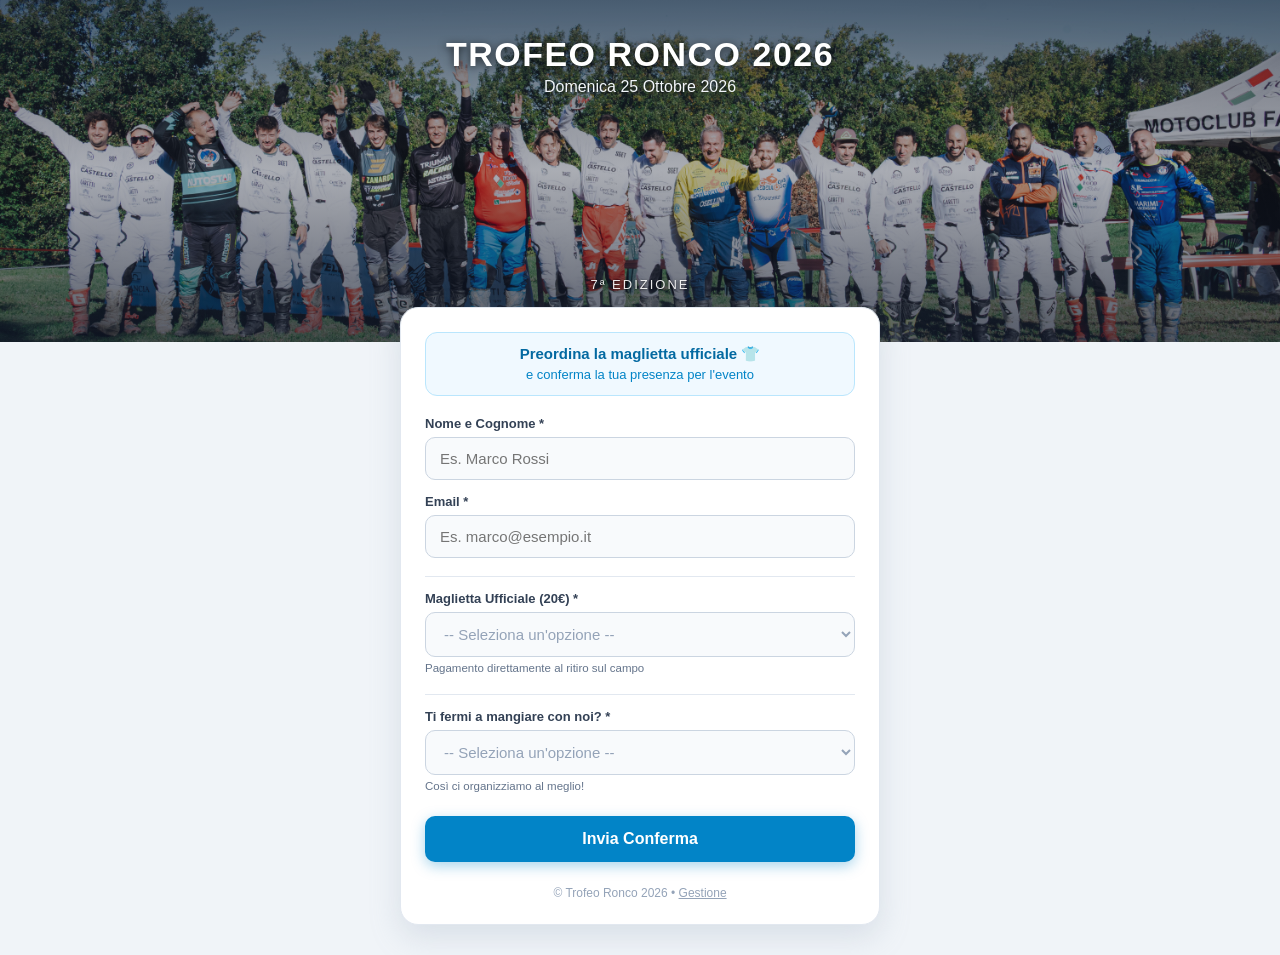
<file: index.html>
<!DOCTYPE html>
<html lang="it">
<head>
  <meta charset="UTF-8">
  <meta name="viewport" content="width=device-width, initial-scale=1.0">
  <title>Trofeo Ronco 2026 - Preordine & Presenze</title>
  <style>
    * { box-sizing: border-box; font-family: -apple-system, BlinkMacSystemFont, "Segoe UI", Roboto, Helvetica, Arial, sans-serif; }
    body { margin: 0; padding: 0; background-color: #f0f4f8; color: #2d3748; }
    
    /* Banner Slideshow Minimal */
    .header-banner {
      position: relative;
      width: 100%;
      height: 300px;
      min-height: 280px;
      overflow: hidden;
      display: flex;
      flex-direction: column;
      justify-content: space-between;
      align-items: center;
      color: #ffffff;
      text-align: center;
      padding: 24px 15px 35px;
    }

    .header-banner::before {
      content: "";
      position: absolute;
      top: 0; left: 0; right: 0; bottom: 0;
      background: linear-gradient(180deg, rgba(15, 23, 42, 0.65) 0%, rgba(15, 23, 42, 0.35) 50%, rgba(15, 23, 42, 0.7) 100%);
      z-index: 2;
      pointer-events: none;
    }

    .slides-container {
      position: absolute;
      top: 0; left: 0; width: 100%; height: 100%;
      z-index: 1;
    }
    .slide {
      position: absolute;
      top: 0; left: 0; width: 100%; height: 100%;
      background-size: cover;
      background-position: center center;
      background-repeat: no-repeat;
      opacity: 0;
      transition: opacity 1.5s ease-in-out;
    }
    .slide.active { opacity: 1; }

    /* Altezze personalizzate foto */
    .slide.foto2 { background-position: center 65%; }
    .slide.foto4 { background-position: center 70%; }
    .slide.foto5 { background-position: center 25%; }
    .slide.foto6 { background-position: center 65%; }

    .header-content {
      position: relative;
      z-index: 3;
      width: 100%;
      height: 100%;
      display: flex;
      flex-direction: column;
      justify-content: space-between;
      align-items: center;
    }

    .header-top { margin-top: 5px; }
    .header-banner h1 { 
      margin: 0; 
      font-size: 26px; 
      text-transform: uppercase; 
      letter-spacing: 1.5px; 
      color: #ffffff;
      text-shadow: 0 2px 8px rgba(0,0,0,0.7);
      font-weight: 800;
    }
    .header-banner p.date { 
      margin: 4px 0 0; 
      font-size: 14px; 
      color: #f1f5f9;
      text-shadow: 0 1px 4px rgba(0,0,0,0.7);
      font-weight: 400;
    }
    .header-subtitle { 
      font-size: 13px; 
      font-weight: 300; 
      color: rgba(255, 255, 255, 0.9);
      text-transform: uppercase;
      letter-spacing: 2px;
      text-shadow: 0 1px 3px rgba(0,0,0,0.8);
      margin-bottom: 5px;
    }

    /* Main Card */
    .main-card {
      max-width: 480px;
      margin: -25px auto 30px;
      background-color: #ffffff;
      border-radius: 18px;
      padding: 24px;
      box-shadow: 0 12px 30px rgba(148, 163, 184, 0.25);
      position: relative;
      z-index: 10;
      border: 1px solid #e2e8f0;
    }


    @media (min-width: 768px) {
      .header-banner { height: 38vh; max-height: 420px; padding: 30px 15px 45px; }
      .header-banner h1 { font-size: 34px; }
      .header-banner p.date { font-size: 16px; }
      .main-card { margin-top: -35px; }
    }

    /* Bannerino Intro Azzurro */
    .intro-banner {
      background: #f0f9ff;
      border: 1px solid #bae6fd;
      border-radius: 12px;
      padding: 12px 16px;
      margin-bottom: 20px;
      text-align: center;
    }

    label { display: block; font-size: 13px; font-weight: 600; color: #334155; margin-top: 14px; margin-bottom: 6px; }
    input, select {
      width: 100%;
      padding: 12px 14px;
      border-radius: 10px;
      border: 1.5px solid #cbd5e1;
      font-size: 15px;
      background: #f8fafc;
      color: #0f172a;
      transition: all 0.2s ease;
    }
    input:focus, select:focus { outline: none; border-color: #38bdf8; background: #ffffff; box-shadow: 0 0 0 3px rgba(56, 189, 248, 0.2); }

    /* Stile Placeholder Grigio Leggero per Select non ancora selezionate */
    select.placeholder-active {
      color: #94a3b8;
    }
    select option {
      color: #0f172a;
    }
    select option[disabled] {
      color: #94a3b8;
    }

    .field-hint {
      font-size: 11.5px;
      color: #64748b;
      margin-top: 4px;
      line-height: 1.3;
    }

    .section-divider {
      border: 0;
      height: 1px;
      background: #e2e8f0;
      margin: 18px 0 8px 0;
    }

    .btn-submit {
      width: 100%;
      background: #0284c7;
      color: #ffffff;
      border: none;
      padding: 14px;
      border-radius: 10px;
      font-size: 16px;
      font-weight: 700;
      margin-top: 22px;
      cursor: pointer;
      box-shadow: 0 4px 14px rgba(2, 132, 199, 0.35);
      transition: background 0.2s ease;
    }
    .btn-submit:hover { background: #0369a1; }
    .btn-submit:disabled { background: #cbd5e1; box-shadow: none; cursor: not-allowed; }

    .success-box {
      display: none;
      background: #ecfdf5;
      border: 1.5px solid #a7f3d0;
      border-radius: 14px;
      padding: 24px 18px;
      text-align: center;
      margin-bottom: 10px;
      animation: popIn 0.35s cubic-bezier(0.175, 0.885, 0.32, 1.275);
    }
    .success-box .icon { font-size: 42px; margin-bottom: 8px; }
    .success-box h3 { margin: 0 0 6px; color: #065f46; font-size: 18px; font-weight: 700; }
    .success-box p { margin: 0 0 16px; color: #047857; font-size: 14px; }
    
    .summary-card {
      background: #ffffff;
      border: 1px dashed #a7f3d0;
      border-radius: 10px;
      padding: 14px;
      text-align: left;
      margin-bottom: 16px;
    }
    .summary-card p { margin: 4px 0; font-size: 14px; color: #1e293b; }
    .summary-card strong { color: #047857; }

    .info-list {
      text-align: left;
      font-size: 13px;
      color: #047857;
      margin: 16px 0;
      padding-left: 18px;
      line-height: 1.5;
    }
    .info-list li { margin-bottom: 8px; }

    .btn-reset {
      background: transparent;
      color: #047857;
      border: 1px solid #a7f3d0;
      padding: 9px 18px;
      border-radius: 8px;
      font-size: 13px;
      font-weight: 600;
      cursor: pointer;
    }

    .error-box {
      display: none;
      background: #fee2e2;
      color: #991b1b;
      border: 1px solid #fecaca;
      padding: 12px;
      border-radius: 10px;
      font-size: 14px;
      text-align: center;
      margin-top: 16px;
    }

    .footer-access { margin-top: 24px; text-align: center; font-size: 12px; color: #94a3b8; }
    .footer-access span { cursor: pointer; text-decoration: underline; }

    .table-container {
      display: none;
      margin-top: 16px;
      border-radius: 10px;
      overflow: hidden;
      border: 1px solid #bae6fd;
    }
    iframe { width: 100%; height: 280px; border: none; }

    @keyframes popIn {
      from { opacity: 0; transform: scale(0.92); }
      to { opacity: 1; transform: scale(1); }
    }
  </style>
</head>
<body>

  <div class="header-banner">
    <div class="slides-container">
      <div class="slide foto1 active" style="background-image: url('Foto1.JPG');"></div>
      <div class="slide foto2" style="background-image: url('Foto2.JPG');"></div>
      <div class="slide foto3" style="background-image: url('Foto3.JPG');"></div>
      <div class="slide foto4" style="background-image: url('Foto4.JPG');"></div>
      <div class="slide foto5" style="background-image: url('Foto5.JPG');"></div>
      <div class="slide foto6" style="background-image: url('Foto6.JPG');"></div>
      <div class="slide foto7" style="background-image: url('Foto7.JPG');"></div>
      <div class="slide foto8" style="background-image: url('Foto8.JPEG');"></div>
      <div class="slide foto9" style="background-image: url('Foto9.JPG');"></div>
    </div>

    <div class="header-content">
      <div class="header-top">
        <h1>Trofeo Ronco 2026</h1>
        <p class="date">Domenica 25 Ottobre 2026</p>
      </div>
      <div class="header-subtitle">7ª Edizione</div>
    </div>
  </div>

  <div class="main-card">
    
    <div class="intro-banner" id="introText">
      <span style="color: #0369a1; font-weight: 700; font-size: 15px; display: block; margin-bottom: 2px;">
        Preordina la maglietta ufficiale 👕
      </span>
      <span style="color: #0284c7; font-size: 13px; font-weight: 500;">
        e conferma la tua presenza per l'evento
      </span>
    </div>

    <!-- Box Esito -->
    <div id="successBox" class="success-box">
      <div class="icon">🎉</div>
      <h3>Conferma registrata!</h3>
      <p>Ti abbiamo inviato un'email di riepilogo.</p>
      
      <div class="summary-card">
        <p><strong>Riepilogo:</strong></p>
        <p>• Nome: <span id="resNome"></span></p>
        <p>• Maglietta: <span id="resMaglia"></span></p>
        <p>• Pranzo: <span id="resPranzo"></span></p>
      </div>

      <ul class="info-list">
        <li id="infoRitiro"><strong>Ritiro e Pagamento:</strong> La maglietta viene realizzata su misura in base alla prenotazione. Il ritiro e il versamento della quota (20€ a maglietta) avverranno direttamente al banco dell'evento.</li>
        <li><strong>Beneficenza:</strong> Troverai anche il banco dedicato a chi desidera sostenere le nostre iniziative di solidarietà con un'offerta libera.</li>
        <li><strong>Comunicazioni:</strong> Utilizzeremo la tua email per aggiornarti tempestivamente su orari e indicazioni meteo.</li>
      </ul>

      <p style="font-weight: bold; color: #065f46; margin: 12px 0 16px;">Ci vediamo sul campo! 👕🍖</p>

      <button type="button" class="btn-reset" onclick="resetForm()">Invia un'altra registrazione</button>
    </div>

    <form id="orderForm" onsubmit="submitOrder(event)">
      <label for="nome">Nome e Cognome *</label>
      <input type="text" id="nome" required placeholder="Es. Marco Rossi">

      <label for="email">Email *</label>
      <input type="email" id="email" required placeholder="Es. marco@esempio.it">

      <hr class="section-divider">

      <!-- Sezione Maglietta -->
      <label for="taglia">Maglietta Ufficiale (20€) *</label>
      <select id="taglia" required class="placeholder-active" onchange="updateSelectStyle(this); toggleQuantita();">
        <option value="" disabled selected>-- Seleziona un'opzione --</option>
        <option value="Nessuna">No, nessuna maglietta (Solo presenza / Pranzo)</option>
        <option value="S">Sì - Taglia S</option>
        <option value="M">Sì - Taglia M</option>
        <option value="L">Sì - Taglia L</option>
        <option value="XL">Sì - Taglia XL</option>
        <option value="XXL">Sì - Taglia XXL</option>
      </select>
      <div class="field-hint">Pagamento direttamente al ritiro sul campo</div>

      <div id="quantitaContainer" style="display: none;">
        <label for="quantita">Quantità Magliette</label>
        <input type="number" id="quantita" min="1" value="1">
      </div>

      <hr class="section-divider">

      <!-- Domanda Pranzo -->
      <label for="pranzo">Ti fermi a mangiare con noi? *</label>
      <select id="pranzo" required class="placeholder-active" onchange="updateSelectStyle(this);">
        <option value="" disabled selected>-- Seleziona un'opzione --</option>
        <option value="No">No, sarò solo sul campo / spettatore</option>
        <option value="Sì (Solo io)">Sì (Solo io)</option>
        <option value="Sì (Io + 1 accompagnatore)">Sì (Io + 1 accompagnatore)</option>
      </select>
      <div class="field-hint">Così ci organizziamo al meglio!</div>

      <button type="submit" id="submitBtn" class="btn-submit">
        Invia Conferma
      </button>

      <div id="errorBox" class="error-box">Si è verificato un errore. Riprova più tardi.</div>
    </form>

    <div class="footer-access">
      © Trofeo Ronco 2026 • <span onclick="toggleTable()">Gestione</span>
    </div>

    <div class="table-container" id="tableContainer">
      <iframe src="https://docs.google.com/spreadsheets/d/e/2PACX-1vTnq96KHHaVK0QfYrUFwBatb_IEJotF1GtRq0Ff7z6AFiU5wHpTEurmrnlGednbr66fHUXmh2ueELJw/pubhtml?gid=1109538376&amp;single=true"></iframe>
    </div>
  </div>

  <script>
    // Rotazione foto
    const slides = document.querySelectorAll('.slide');
    let currentSlide = 0;
    if (slides.length > 1) {
      setInterval(() => {
        slides[currentSlide].classList.remove('active');
        currentSlide = (currentSlide + 1) % slides.length;
        slides[currentSlide].classList.add('active');
      }, 6000);
    }

    // Cambia il colore del testo della select da grigio leggero a scuro quando viene fatta una scelta
    function updateSelectStyle(el) {
      if (el.value === "") {
        el.classList.add('placeholder-active');
      } else {
        el.classList.remove('placeholder-active');
      }
    }

    function toggleQuantita() {
      const taglia = document.getElementById('taglia').value;
      const qContainer = document.getElementById('quantitaContainer');
      qContainer.style.display = (taglia === '' || taglia === 'Nessuna') ? 'none' : 'block';
    }

    const scriptURL = 'https://script.google.com/macros/s/AKfycby2hyW6nqdssrr3LibPG2J8f5c34G_66fQrBGzK6W2bnF0FUndPmv9IpoblB17Mh4L5sw/exec';
    let isAuthenticated = false;

    function submitOrder(e) {
      e.preventDefault();

      const btn = document.getElementById('submitBtn');
      const errorBox = document.getElementById('errorBox');

      const nomeVal = document.getElementById('nome').value;
      const emailVal = document.getElementById('email').value;
      const tagliaVal = document.getElementById('taglia').value;
      const quantitaVal = (tagliaVal === 'Nessuna' || tagliaVal === '') ? 0 : document.getElementById('quantita').value;
      const pranzoVal = document.getElementById('pranzo').value;

      btn.disabled = true;
      btn.innerText = "Invio in corso...";
      errorBox.style.display = "none";

      const formData = new URLSearchParams();
      formData.append('nome', nomeVal);
      formData.append('email', emailVal);
      formData.append('taglia', tagliaVal);
      formData.append('quantita', quantitaVal);
      formData.append('pranzo', pranzoVal);

      fetch(scriptURL, {
        method: 'POST',
        mode: 'no-cors',
        headers: { 'Content-Type': 'application/x-www-form-urlencoded' },
        body: formData.toString()
      })
      .then(() => {
        document.getElementById('resNome').innerText = nomeVal;
        document.getElementById('resMaglia').innerText = (tagliaVal === 'Nessuna') ? 'No' : `${tagliaVal} (x${quantitaVal})`;
        document.getElementById('resPranzo').innerText = pranzoVal;

        // Gestione dinamica della riga Ritiro e Pagamento
        const infoRitiro = document.getElementById('infoRitiro');
        if (tagliaVal === 'Nessuna') {
          infoRitiro.style.display = 'none';
        } else {
          infoRitiro.style.display = 'list-item';
        }

        document.getElementById('orderForm').style.display = 'none';
        document.getElementById('introText').style.display = 'none';
        document.getElementById('successBox').style.display = 'block';
      })
      .catch(() => {
        errorBox.style.display = "block";
      })
      .finally(() => {
        btn.disabled = false;
        btn.innerText = "Invia Conferma";
      });
    }

    function resetForm() {
      document.getElementById('orderForm').reset();
      
      // Ripristina lo stile del placeholder grigio per i select
      const selectTaglia = document.getElementById('taglia');
      const selectPranzo = document.getElementById('pranzo');
      updateSelectStyle(selectTaglia);
      updateSelectStyle(selectPranzo);
      
      toggleQuantita();
      document.getElementById('orderForm').style.display = 'block';
      document.getElementById('introText').style.display = 'block';
      document.getElementById('successBox').style.display = 'none';
    }

    function toggleTable() {
      const container = document.getElementById('tableContainer');
      if (container.style.display === 'block') {
        container.style.display = 'none';
        return;
      }
      if (!isAuthenticated) {
        const password = prompt("Inserisci la password dell'organizzazione:");
        if (password === 'ronco') {
          isAuthenticated = true;
          container.style.display = 'block';
        } else if (password !== null) {
          alert("Password errata!");
        }
      } else {
        container.style.display = 'block';
      }
    }
  </script>

</body>
</html>
</file>
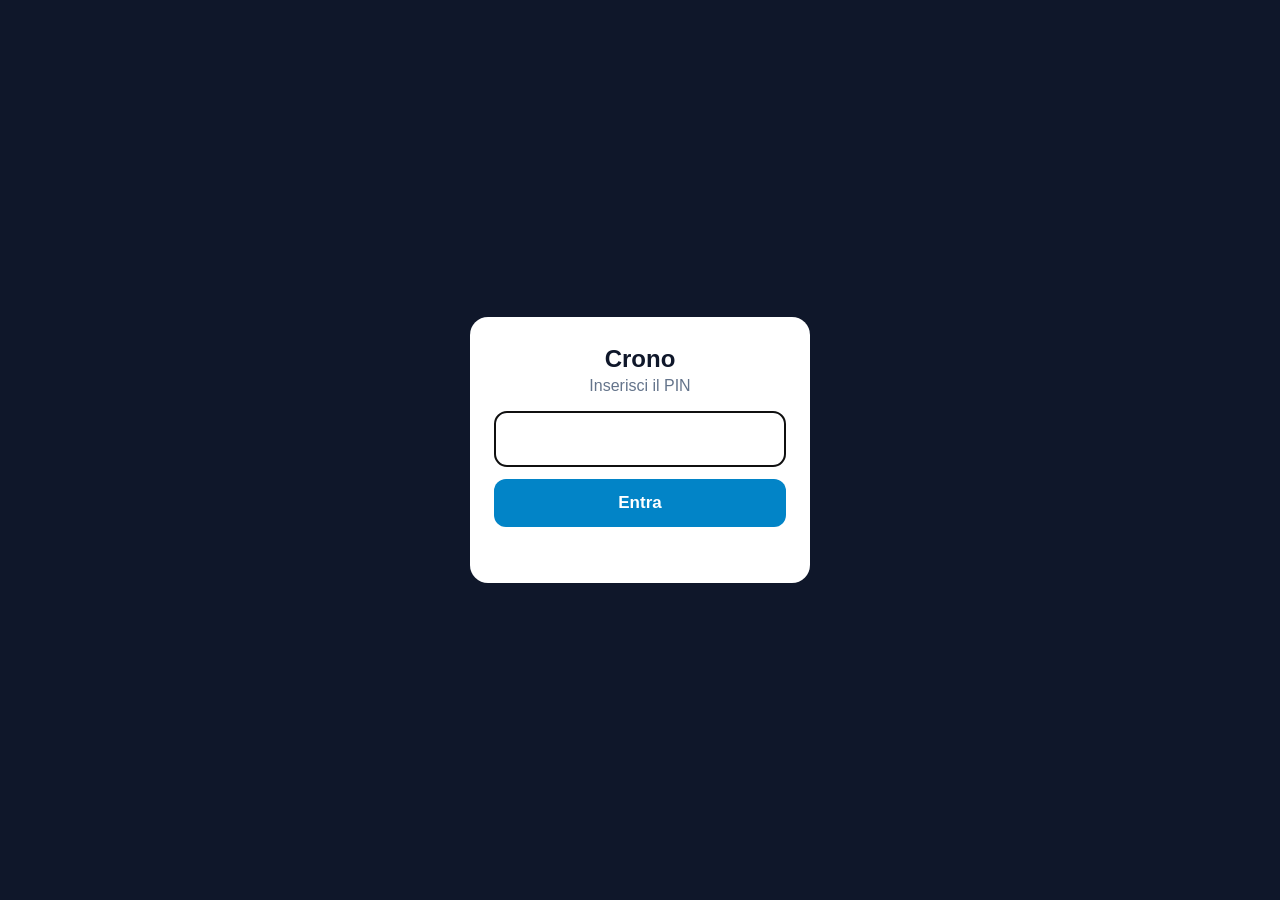
<file: crono.html>
<!DOCTYPE html>
<html lang="it">
<head>
<meta charset="UTF-8">
<meta name="viewport" content="width=device-width, initial-scale=1.0, maximum-scale=1.0, user-scalable=no">
<meta name="robots" content="noindex, nofollow">
<title>Ronco 2026 · Crono</title>
<link rel="stylesheet" href="ronco.css?v=10">
<style>
  .tabs { display: grid; grid-template-columns: repeat(3, 1fr); gap: 6px; margin-bottom: 12px; }
  .tabs button { padding: 10px 0; border-radius: 10px; border: 1.5px solid #cbd5e1; background: #fff; font-size: 15px; font-weight: 700; color: #334155; }
  .tabs button.on { background: #0284c7; border-color: #0284c7; color: #fff; }
  .tabs small { display: block; font-weight: 500; font-size: 11px; opacity: .8; }
  .pilot { text-align: center; }
  .pilot .num { font-size: 46px; font-weight: 800; color: #0284c7; line-height: 1; }
  .pilot .name { font-size: 21px; font-weight: 700; margin-top: 4px; }
  .pilot .meta { font-size: 12px; color: #64748b; margin-top: 4px; min-height: 15px; }
  .pilot .meta b { color: #b45309; }
  .nav { display: grid; grid-template-columns: 1fr 1.3fr 1fr; gap: 6px; margin: 12px 0 4px; }
  .nav button { background: #fff; border: 1px solid #cbd5e1; border-radius: 8px; padding: 9px 4px; font-size: 13px; color: #334155; }
  .display { margin: 10px 0 4px; text-align: center; font-variant-numeric: tabular-nums; font-size: 56px; font-weight: 800; color: #0f172a; background: #f8fafc; border: 2px solid #e2e8f0; border-radius: 14px; padding: 8px 0; }
  .display.empty { color: #cbd5e1; }
  .display.bad { border-color: #ef4444; color: #ef4444; }
  .hint { text-align: center; font-size: 12px; color: #64748b; margin-bottom: 8px; min-height: 16px; }
  .hint.warn { color: #b45309; font-weight: 600; }
  .pad { display: grid; grid-template-columns: repeat(3, 1fr); gap: 8px; }
  .pad button { padding: 15px 0; font-size: 26px; font-weight: 700; border-radius: 12px; border: 1px solid #e2e8f0; background: #fff; color: #0f172a; box-shadow: 0 2px 0 #e2e8f0; }
  .pad button:active { background: #e0f2fe; }
  .pad .del { font-size: 20px; color: #b91c1c; }
  .actions { display: grid; grid-template-columns: 1fr 2fr; gap: 8px; margin-top: 10px; }
  .done { text-align: center; padding: 20px 6px; }
  .done .big { font-size: 42px; }
  tr.cur td { background: #e0f2fe; }
  tr.pend td { color: #b45309; }
  td.t { color: #0369a1; font-weight: 600; text-decoration: underline dotted; cursor: pointer; }
  tr.grp td { background: #e0f2fe; color: #0369a1; font-weight: 800; font-size: 12px; text-transform: uppercase; letter-spacing: 1px; text-align: left; padding: 6px 8px; }
  .row { display: flex; justify-content: space-between; align-items: center; padding: 12px 6px; border-bottom: 1px solid #f1f5f9; font-size: 15px; }
  .row b { color: #0284c7; margin-right: 8px; }
  .row .st { font-size: 13px; color: #64748b; font-variant-numeric: tabular-nums; }
  .numfind { width: 100%; font-size: 22px; padding: 10px; border: 2px solid #cbd5e1; border-radius: 10px; margin-bottom: 8px; text-align: center; }
  .modo { display: grid; grid-template-columns: 1fr 1fr; gap: 6px; margin-bottom: 10px; background: #e2e8f0; padding: 4px; border-radius: 12px; }
  .modo button { padding: 10px 0; border: none; border-radius: 9px; background: transparent; font-size: 15px; font-weight: 800; color: #475569; }
  .modo button.on { background: #0f172a; color: #fff; }
  .arr { display: grid; grid-template-columns: 30px 1fr auto auto auto; gap: 6px; align-items: center; padding: 9px 4px; border-bottom: 1px solid #f1f5f9; }
  .arr .p { font-size: 20px; font-weight: 900; color: #0284c7; text-align: center; }
  .arr .n { font-size: 16px; font-weight: 700; }
  .arr .n small { display: block; font-size: 11px; color: #64748b; font-weight: 500; }
  .arr button { border: 1px solid #cbd5e1; background: #fff; border-radius: 8px; padding: 7px 8px; font-size: 13px; }
  .arr button.err { background: #fef3c7; border-color: #f59e0b; color: #92400e; font-weight: 800; }
  .arr.rit { opacity: .55; }
  .pairs { display: grid; grid-template-columns: 1fr; gap: 8px; }
  .pairbtn { display: grid; grid-template-columns: 1fr auto; gap: 6px; }
  .pairbtn .go { padding: 16px 10px; border: 2px solid #0284c7; background: #f0f9ff; color: #0c4a6e; border-radius: 12px; font-size: 18px; font-weight: 800; text-align: left; }
  .pairbtn .go small { display: block; font-size: 11px; font-weight: 600; color: #0369a1; }
  .pairbtn .rt { padding: 0 12px; border: 1.5px solid #fecaca; background: #fff; color: #b91c1c; border-radius: 12px; font-size: 12px; font-weight: 700; }
  .stato { text-align: center; font-size: 13px; font-weight: 700; padding: 8px; border-radius: 10px; margin: 10px 0; }
  .stato.ok { background: #dcfce7; color: #166534; } .stato.todo { background: #fef3c7; color: #92400e; }
</style>
</head>
<body>
<header class="bar">
  <h1>Ronco 2026 · Crono</h1>
  <span class="st"><span id="cnt"></span><br><span id="sync">…</span></span>
</header>

<div class="wrap">
  <div class="modo"><button id="m-enduro" onclick="setModo('enduro')">⏱️ Enduro</button><button id="m-cross" onclick="setModo('cross')">🏍️ Cross</button></div>
  <div id="vEnduro">
  <div class="tabs" id="tabs"></div>
  <div class="card" id="entry"></div>

  <h2 class="sec" id="tblTitle">Giro</h2>
  <table id="tbl"></table>
  <p class="note">Tocca un tempo per correggerlo. In arancione: tempo salvato sul telefono ma non ancora arrivato al foglio (parte da solo appena c'è rete).</p>
  </div>
  <div id="vCross" style="display:none"></div>
  <p class="note" style="text-align:center;margin-top:24px"><a href="#" onclick="esci();return false" style="color:#94a3b8">Esci (cancella il PIN da questo telefono)</a></p>
</div>

<div class="modal" id="modal" onclick="if(event.target===this)chiudi()"><div class="sheet" id="sheet"></div></div>

<script src="ronco.js?v=10"></script>
<script>
const QKEY = 'ronco26_coda';
let pin = R.getPin('crono');
let server = null;                 // ultimo stato ricevuto dal foglio
let coda = caricaCoda();           // tempi da inviare
let giro = null, cur = null, cifre = '', correggi = null, invio = false;

function caricaCoda(){ try { return JSON.parse(localStorage.getItem(QKEY)) || []; } catch(e){ return []; } }
function salvaCoda(){ try { localStorage.setItem(QKEY, JSON.stringify(coda)); } catch(e){} }

// stato visto dalla pagina = foglio + tempi in coda
function stato(){
  const s = { piloti: server.piloti, tempi: JSON.parse(JSON.stringify(server.tempi)) };
  coda.forEach(q => { (s.tempi[q.num] = s.tempi[q.num] || [null,null,null])[q.giro-1] = q.val; });
  return s;
}
const presenti = () => server.piloti.filter(p => p.presente).sort((a,b) => a.ordine - b.ordine);
const tempo = (s, num, g) => (s.tempi[num] || [])[g-1] ?? null;
const inCoda = (num, g) => coda.some(q => q.num === num && q.giro === g);

function prossimo(daNum){
  const s = stato(), lista = presenti();
  const start = daNum == null ? -1 : lista.findIndex(p => p.num === daNum);
  for (let k = 1; k <= lista.length; k++){
    const p = lista[(start + k + lista.length) % lista.length];
    if (tempo(s, p.num, giro) == null && !R.fuori(s, p.num, giro)) return p.num;
  }
  return null;
}

// ---------- disegno
// «Gruppo 2 · 3° di 4 · » sopra il nome del pilota
function grpTesto(num){
  const lista = presenti(), k = lista.findIndex(p => p.num === num) + 1;
  const gi = k ? R.gruppoDi(server.gruppi, lista.length, k) : null;
  return gi ? `<b>Gruppo ${gi.g}</b> · ${gi.i}° di ${gi.n} · ` : '';
}
function disegnaEnduro(){
  const s = stato(), lista = presenti();
  document.getElementById('tabs').innerHTML = [1,2,3].map(g => {
    const c = lista.filter(p => tempo(s,p.num,g) != null).length, att = lista.filter(p => !R.fuori(s,p.num,g)).length;
    return `<button class="${g===giro?'on':''}" onclick="vaiGiro(${g})">Giro ${g}<small>${Math.min(c,att)}/${att}</small></button>`;
  }).join('');
  const tot = lista.reduce((a,p) => a + [1,2,3].filter(g => tempo(s,p.num,g) != null).length, 0);
  document.getElementById('cnt').textContent = `${tot}/${lista.length*3} tempi`;
  document.getElementById('sync').textContent = coda.length ? `⏳ ${coda.length} da inviare` : '☁️ foglio aggiornato';

  const card = document.getElementById('entry');
  const target = correggi || (cur != null ? {num: cur, giro} : null);
  if (!target){
    card.innerHTML = `<div class="done"><div class="big">✅</div><b>Giro ${giro} completo</b>
      ${giro < 3 ? `<p class="note">Quando partono, passa al giro successivo.</p><button class="btn green" style="width:100%" onclick="vaiGiro(${giro+1})">Vai al giro ${giro+1}</button>` : '<p class="note">Prova cronometrata finita. Marco chiude dalla regia.</p>'}</div>`;
  } else {
    const p = server.piloti.find(x => x.num === target.num);
    const att = tempo(s, target.num, target.giro);
    const prev = target.giro > 1 ? tempo(s, target.num, target.giro-1) : null;
    const par = R.daCifre(cifre), bad = par && par.errore;
    let avviso = '';
    if (par && !bad && R.ok(prev) && Math.abs(par.val - prev) > 30) avviso = `Attenzione: giro ${target.giro-1} era ${R.fmt(prev)}`;
    if (par && !bad && cifre.length >= 5 && (par.val < 90 || par.val > 900)) avviso = 'Tempo strano: controlla le cifre';
    card.innerHTML = `
      <div class="pilot">
        <div class="num">${p.num}</div>
        <div class="name">${R.esc(p.nome)}</div>
        <div class="meta">${correggi ? '<b>CORREZIONE</b> · ' : ''}${grpTesto(target.num)}Giro ${target.giro}${att != null ? ' · ora: ' + R.fmt(att) : ''}${R.ok(prev) ? ' · giro prima ' + R.fmt(prev) : ''}</div>
      </div>
      ${correggi ? '' : `<div class="nav"><button onclick="sposta(-1)">◀ Indietro</button><button onclick="scegli()">🔎 Altro pilota</button><button onclick="sposta(1)">Salta ▶</button></div>`}
      <div class="display ${cifre?'':'empty'} ${bad?'bad':''}">${R.cifreDisplay(cifre)}</div>
      <div class="hint ${bad||avviso?'warn':''}">${bad ? 'Secondi oltre 59: controlla' : (avviso || 'Cifre di seguito: 32515 = 3:25,15')}</div>
      <div class="pad">
        ${[1,2,3,4,5,6,7,8,9].map(n => `<button onclick="tasto('${n}')">${n}</button>`).join('')}
        <button class="del" onclick="tasto('C')">C</button><button onclick="tasto('0')">0</button><button class="del" onclick="tasto('<')">⌫</button>
      </div>
      <div class="actions">
        <button class="btn red" onclick="ritirato()">Ritirato</button>
        <button class="btn green" ${(!cifre||bad)?'disabled':''} onclick="conferma()">✔ Conferma</button>
      </div>
      ${correggi ? `<div class="actions" style="grid-template-columns:1fr 1fr"><button class="btn ghost" onclick="annulla()">Annulla</button><button class="btn ghost" onclick="cancella()">Cancella tempo</button></div>` : ''}`;
  }

  document.getElementById('tblTitle').textContent = `Giro ${giro} · ordine di partenza`;
  document.getElementById('tbl').innerHTML = `<tr><th>N°</th><th style="text-align:left">Pilota</th><th>G1</th><th>G2</th><th>G3</th></tr>` +
    lista.map((p, k) => { const gi = R.gruppoDi(server.gruppi, lista.length, k + 1); return (gi && gi.i === 1 ? `<tr class="grp"><td colspan="5">Gruppo ${gi.g} · ${gi.n} piloti</td></tr>` : '') + `<tr class="${p.num===cur && !correggi ? 'cur':''} ${[1,2,3].some(g=>inCoda(p.num,g))?'pend':''}">
      <td>${p.num}</td><td class="l">${R.esc(p.nome)}</td>
      ${[1,2,3].map(g => { const v = tempo(s,p.num,g); return v != null ? `<td class="t" onclick="startCorreggi(${p.num},${g})">${R.fmt(v)}</td>` : '<td style="color:#cbd5e1">–</td>'; }).join('')}
    </tr>`; }).join('');
}

// ---------- modo Enduro / Cross
let modo = (() => { try { return localStorage.getItem('ronco26_modo') || 'enduro'; } catch(e){ return 'enduro'; } })();
function setModo(m){ modo = m; try { localStorage.setItem('ronco26_modo', m); } catch(e){} disegna(); scrollTo({top:0}); }
function disegna(){
  document.getElementById('m-enduro').classList.toggle('on', modo === 'enduro');
  document.getElementById('m-cross').classList.toggle('on', modo === 'cross');
  document.getElementById('vEnduro').style.display = modo === 'enduro' ? '' : 'none';
  document.getElementById('vCross').style.display = modo === 'cross' ? '' : 'none';
  if (modo === 'cross') disegnaCross(); else disegnaEnduro();
}

// ---------- CROSS: ordine di arrivo delle manche
// bozza[gara] = [{c: N° coppia, err: errore cambio, rit: ritirata}] finché non si conferma
const BKEY = 'ronco26_bozza_arrivi';
let gara = 'M1', bozza = (() => { try { return JSON.parse(localStorage.getItem(BKEY)) || {}; } catch(e){ return {}; } })();
const salvaBozza = () => { try { localStorage.setItem(BKEY, JSON.stringify(bozza)); } catch(e){} };
const sopr = n => { const p = server.piloti.find(x => x.num === n); return p ? p.nome : n; };   // nome e cognome per intero
const nomeC = c => c ? sopr(c.a) + (c.b ? ' – ' + sopr(c.b) : ' 🏃 Marathon') : '?';
const coppia = n => (server.coppie || []).find(c => c.n === n);
function coppieGara(g){
  if (g === 'F') return (server.qualificati || []).map(coppia).filter(Boolean);
  const m = g === 'M1' ? 1 : 2;
  return (server.coppie || []).filter(c => c.manche === m);
}
const lista = g => bozza[g] || ((server.arrivi || {})[g] || []).map(a => ({c: a.c, err: a.err, rit: a.rit}));
const uguale = (a, b) => JSON.stringify(a.map(x => [x.c, !!x.err, !!x.rit])) === JSON.stringify(b.map(x => [x.c, !!x.err, !!x.rit]));

function disegnaCross(){
  const el = document.getElementById('vCross');
  if (!(server.coppie || []).length) {
    el.innerHTML = `<div class="card done"><div class="big">⏳</div><b>Coppie non ancora confermate</b><p class="note">Le coppie compaiono qui quando Marco le conferma dalla regia.</p></div>`;
    return;
  }
  const nomeG = {M1: 'Manche 1', M2: 'Manche 2', F: 'Finale'};
  const tabs = ['M1','M2','F'].map(g => {
    const tot = coppieGara(g).length, fatti = lista(g).length;
    return `<button class="${g===gara?'on':''}" onclick="gara='${g}';disegna()">${nomeG[g]}<small>${tot ? fatti + '/' + tot : '–'}</small></button>`;
  }).join('');
  const l = lista(gara), dentro = new Set(l.map(x => x.c));
  const restanti = coppieGara(gara).filter(c => !dentro.has(c.n));
  const salvato = uguale(l, ((server.arrivi || {})[gara] || []));
  let pos = 0;
  const righe = l.map((x, i) => {
    const c = coppia(x.c);
    const p = x.rit ? '–' : ++pos;
    return `<div class="arr ${x.rit ? 'rit' : ''}"><span class="p">${p}</span>
      <span class="n">${R.esc(nomeC(c))}<small>Coppia ${x.c}${x.rit ? ' · ritirata' : ''}</small></span>
      ${x.rit ? '<span></span>' : `<button class="${x.err ? 'err' : ''}" onclick="errore(${i})">${x.err ? '⚠️ Errore cambio' : 'Cambio ok'}</button>`}
      <span><button onclick="su(${i})" ${i ? '' : 'disabled'}>▲</button><button onclick="giu(${i})" ${i < l.length - 1 ? '' : 'disabled'}>▼</button></span><button onclick="togli(${i})">✕</button></div>`;
  }).join('');
  el.innerHTML = `
    <div class="tabs">${tabs}</div>
    ${gara === 'F' && coppieGara('F').length < 4 ? `<p class="note">La finale si riempie quando sono confermate le due manche (prime 2 coppie di ciascuna).</p>` : ''}
    <div class="card" style="padding:8px 10px">
      <h2 class="sec" style="margin:6px 0">Ordine di arrivo · ${nomeG[gara]}</h2>
      ${righe || '<p class="note">Nessuna coppia ancora. Tocca le coppie qui sotto quando tagliano il traguardo.</p>'}
      <div class="stato ${salvato && l.length ? 'ok' : 'todo'}">${salvato && l.length ? '✓ Salvato sul foglio' : (l.length ? 'Da confermare' : '')}</div>
      <div class="actions" style="grid-template-columns:1fr 2fr">
        <button class="btn ghost" onclick="ricomincia()">↺ Annulla</button>
        <button class="btn green" id="bConf" ${l.length && !salvato ? '' : 'disabled'} onclick="confermaArrivi()">✔ Conferma arrivi</button>
      </div>
    </div>
    <h2 class="sec">${restanti.length ? 'Tocca la coppia quando arriva' : 'Tutte le coppie sono in lista'}</h2>
    <div class="pairs">${restanti.map(c => `<div class="pairbtn">
      <button class="go" onclick="arriva(${c.n})">${R.esc(nomeC(c))}<small>Coppia ${c.n}</small></button>
      <button class="rt" onclick="ritira(${c.n})">Ritirata</button></div>`).join('')}</div>
    <p class="note">Controllate i 2 giri a testa e il cambio di maschera e visiera. Se il cambio è sbagliato toccate «Cambio ok» e diventa «⚠️ Errore cambio»: decide Marco dalla regia.</p>`;
}
function modifica(fn){ const l = lista(gara).map(x => ({...x})); fn(l); l.sort((a, b) => (a.rit ? 1 : 0) - (b.rit ? 1 : 0)); bozza[gara] = l; salvaBozza(); disegna(); }
function arriva(n){ modifica(l => l.push({c: n, err: false, rit: false})); }
function ritira(n){ modifica(l => l.push({c: n, err: false, rit: true})); }
function errore(i){ modifica(l => l[i].err = !l[i].err); }
function su(i){ modifica(l => { if (i > 0) [l[i-1], l[i]] = [l[i], l[i-1]]; }); }
function giu(i){ modifica(l => { if (i < l.length - 1) [l[i+1], l[i]] = [l[i], l[i+1]]; }); }
function togli(i){ modifica(l => l.splice(i, 1)); }
function ricomincia(){ if (bozza[gara] && !confirm('Annullare le modifiche non confermate?')) return; delete bozza[gara]; salvaBozza(); disegna(); }
async function confermaArrivi(){
  const l = lista(gara);
  const tot = coppieGara(gara).length;
  if (l.length < tot && !confirm(`Mancano ${tot - l.length} coppie. Confermare lo stesso?`)) return;
  const b = document.getElementById('bConf');
  if (b) { b.disabled = true; b.textContent = '⏳ Salvataggio…'; }   // risposta immediata, niente doppi tocchi
  try {
    const r = await R.scrivi({a: 'arrivi', pin, gara, lista: l});
    if (!r.ok) { alert('Errore: ' + r.errore); return disegna(); }
    server = r; delete bozza[gara]; salvaBozza();
    R.toast('✔ Arrivi salvati'); disegna();
  } catch(e){ alert('Nessuna connessione: gli arrivi restano qui, riprova tra poco.'); disegna(); }
}

// ---------- azioni
function vaiGiro(g){ giro = g; correggi = null; cifre = ''; cur = prossimo(null); disegna(); scrollTo({top:0,behavior:'smooth'}); }
function tasto(k){
  if (k === 'C') cifre = '';
  else if (k === '<') cifre = cifre.slice(0, -1);
  else if (cifre.length < 6) cifre = (cifre + k).replace(/^0+(?=\d)/, '');
  disegna();
}
function registra(num, g, val){
  coda = coda.filter(q => !(q.num === num && q.giro === g));
  coda.push({num, giro: g, val});
  salvaCoda(); invia();
}
function conferma(){
  const par = R.daCifre(cifre); if (!par || par.errore) return;
  const t = correggi || {num: cur, giro};
  const p = server.piloti.find(x => x.num === t.num);
  if ((par.val < 90 || par.val > 900) && !confirm(`${R.fmt(par.val)} per ${p.nome}: sicuro? Sembra un tempo strano.`)) return;
  registra(t.num, t.giro, par.val);
  R.toast(`✔ ${p.num} ${p.nome} · G${t.giro} ${R.fmt(par.val)}`);
  if (correggi) correggi = null; else cur = prossimo(cur);
  cifre = ''; disegna();
}
function ritirato(){
  const t = correggi || {num: cur, giro};
  const p = server.piloti.find(x => x.num === t.num);
  if (!confirm(`${p.nome} ritirato nel giro ${t.giro}?`)) return;
  registra(t.num, t.giro, 'RIT');
  if (correggi) correggi = null; else cur = prossimo(cur);
  cifre = ''; disegna();
}
function cancella(){
  const p = server.piloti.find(x => x.num === correggi.num);
  if (!confirm(`Cancellare il tempo di ${p.nome} nel giro ${correggi.giro}?`)) return;
  registra(correggi.num, correggi.giro, null);
  correggi = null; cifre = ''; cur = prossimo(null); disegna();
}
function sposta(d){
  const lista = presenti(), i = lista.findIndex(p => p.num === cur);
  cur = lista[(i + d + lista.length) % lista.length].num; cifre = ''; disegna();
}
function startCorreggi(num, g){ correggi = {num, giro: g}; cifre = ''; disegna(); scrollTo({top:0,behavior:'smooth'}); }
function annulla(){ correggi = null; cifre = ''; disegna(); }

function scegli(){
  const s = stato();
  document.getElementById('sheet').innerHTML = `<h3>Giro ${giro} · scegli il pilota</h3>
    <input class="numfind" id="nf" inputmode="numeric" placeholder="Scrivi il numero, es. 114" oninput="filtra()">
    <div id="lst">${presenti().map(p => `<div class="row" data-n="${p.num}" onclick="cur=${p.num};cifre='';chiudi();disegna()"><span><b>${p.num}</b>${R.esc(p.nome)}</span><span class="st">${tempo(s,p.num,giro) != null ? R.fmt(tempo(s,p.num,giro)) : ''}</span></div>`).join('')}</div>`;
  document.getElementById('modal').classList.add('show');
}
function filtra(){ const v = document.getElementById('nf').value; document.querySelectorAll('#lst .row').forEach(r => r.style.display = r.dataset.n.includes(v) ? '' : 'none'); }
function chiudi(){ document.getElementById('modal').classList.remove('show'); }
function esci(){ if (confirm('Uscire? Dovrai reinserire il PIN.')) { R.setPin('crono',''); location.reload(); } }

// ---------- sincronizzazione con il foglio
async function invia(){
  if (invio || !coda.length) return; invio = true;
  // tutti i tempi in coda partono insieme in un solo invio: si recupera subito anche dopo un inserimento veloce
  const pacco = coda.slice();
  try {
    const r = await R.scrivi({a: 'tempi', pin, lista: pacco.map(q => ({num: q.num, giro: q.giro, val: q.val}))});
    if (!r.ok){ if (r.errore === 'pin') { R.setPin('crono',''); location.reload(); } }
    else {
      server = r;
      try { localStorage.setItem('ronco26_ultimo', JSON.stringify(r)); } catch(e){}
      coda = coda.filter(q => !pacco.includes(q));   // tolgo solo quelli inviati: quelli nuovi restano
      salvaCoda();
    }
  } catch(e){}
  invio = false; disegna();
  if (coda.length) setTimeout(invia, 500);           // nel frattempo ne sono arrivati altri
}
async function aggiorna(){
  if (coda.length) return invia();
  try {
    const r = await R.leggi(pin);
    if (r.ok){ server = r; try { localStorage.setItem('ronco26_ultimo', JSON.stringify(r)); } catch(e){} if (cur == null && !correggi) cur = prossimo(null); disegna(); }
  } catch(e){ if (e.message !== 'occupato') document.getElementById('sync').textContent = '📵 offline'; }
}

function avvia(s){
  server = s;
  try { localStorage.setItem('ronco26_ultimo', JSON.stringify(s)); } catch(e){}
  giro = Math.min(R.giroInCorso(stato()), 3);
  cur = prossimo(null);
  disegna();
  setInterval(aggiorna, 6000);
  addEventListener('online', invia);
  invia();
}

if (pin){
  R.leggi(pin).then(s => s.ok ? avvia(s) : (R.setPin('crono',''), R.chiediPin('crono','Crono', (p,s) => { pin = p; avvia(s); })))
    .catch(() => {   // senza rete: riparte dall'ultimo stato salvato
      try { const s = JSON.parse(localStorage.getItem('ronco26_ultimo')); if (s) return avvia(s); } catch(e){}
      R.chiediPin('crono','Crono', (p,s) => { pin = p; avvia(s); });
    });
} else {
  R.chiediPin('crono', 'Crono', (p, s) => { pin = p; avvia(s); });
}
</script>
</body>
</html>
</file>
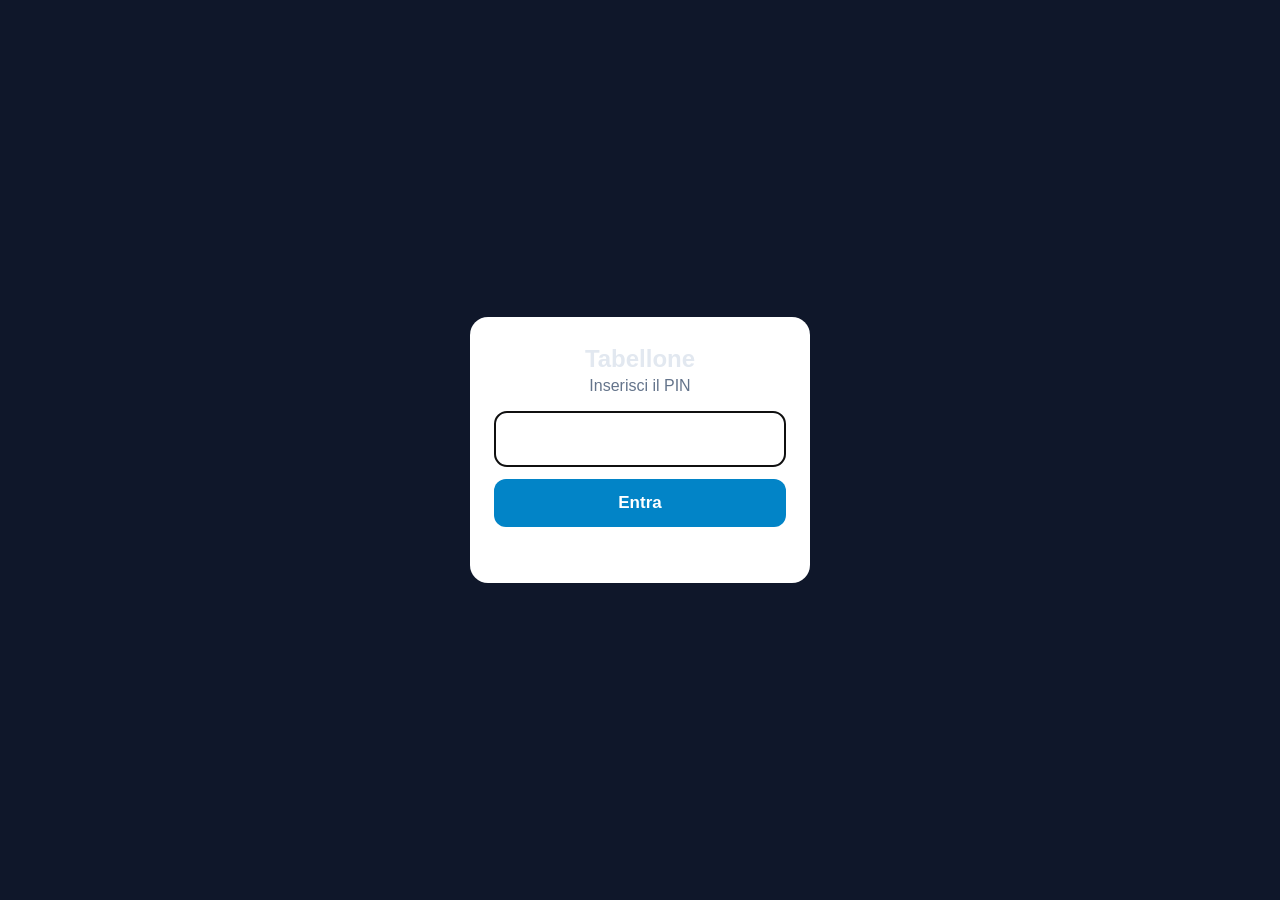
<file: tabellone.html>
<!DOCTYPE html>
<html lang="it">
<head>
<meta charset="UTF-8">
<meta name="viewport" content="width=device-width, initial-scale=1.0">
<meta name="robots" content="noindex, nofollow">
<meta name="apple-mobile-web-app-capable" content="yes">
<title>Ronco 2026 · Tabellone</title>
<link rel="stylesheet" href="ronco.css?v=10">
<style>
  body { background: #0b1220; color: #e2e8f0; overflow: hidden; height: 100vh; }
  .top { display: flex; align-items: center; justify-content: space-between; padding: 0 22px; height: 60px; background: linear-gradient(90deg, #0284c7, #0369a1); color: #fff; }
  .top .t1, .top .clock { text-shadow: none; }
  .top .t1 { font-size: 22px; font-weight: 900; letter-spacing: 1px; text-transform: uppercase; }
  .top .t2 { font-size: 12px; opacity: .85; }
  .top .giro { font-size: 22px; font-weight: 800; background: rgba(255,255,255,.18); padding: 6px 16px; border-radius: 999px; }
  .top .nav { display: flex; gap: 6px; }
  .top .nav button { border: 1.5px solid rgba(255,255,255,.55); background: transparent; color: #fff; font-size: 14px; font-weight: 800; padding: 6px 12px; border-radius: 999px; }
  .top .nav button.on { background: #fff; color: #0369a1; border-color: #fff; }
  .top .nav button.lk { opacity: .45; }
  .top .clock { font-size: 26px; font-weight: 800; font-variant-numeric: tabular-nums; }
  .main { display: grid; grid-template-columns: 2fr 1fr; gap: 12px; padding: 10px 12px; height: calc(100vh - 60px - 42px); }
  .panel { background: #111a2e; border: 1px solid #1e293b; border-radius: 14px; padding: 8px 10px; overflow: hidden; display: flex; flex-direction: column; }
  .panel h2 { margin: 0 0 8px; font-size: 14px; text-transform: uppercase; letter-spacing: 1.5px; color: #7dd3fc; }
  .cl { flex: 1; overflow-y: auto; overflow-x: hidden; }
  .cl .r { display: grid; grid-template-columns: 1.6em 2.6em 1fr 4.6em 4.2em 4.4em 2em; font-size: calc(var(--rh, 40px) * .6); align-items: center; gap: 6px; height: var(--rh, 40px); padding: 0 4px; border-bottom: 1px solid #1e293b; font-variant-numeric: tabular-nums; transition: background .6s; }
  .cl .r.h span { font-size: 11px; }
  .cl .r.h { height: 18px !important; color: #64748b; text-transform: uppercase; border: none; padding-bottom: 2px; }
  .cl .pos { font-size: 1.05em; font-weight: 900; text-align: center; }
  .cl .pos.p1 { color: #facc15; } .cl .pos.p2 { color: #cbd5e1; } .cl .pos.p3 { color: #f59e0b; }
  .cl .num { font-size: .72em; color: #7dd3fc; font-weight: 700; text-align: center; background: #0c2a44; border-radius: 6px; padding: 2px 0; }
  .cl .nm { white-space: nowrap; overflow: hidden; text-overflow: ellipsis; }
  .cl .nm b { font-size: 1em; color: #fff; }
  .cl .nm small { font-size: .68em; color: #94a3b8; margin-left: 8px; font-weight: 500; }
  .cl .dots { letter-spacing: 2px; color: #38bdf8; font-size: .6em; text-align: center; }
  .cl .tot { font-size: 1.02em; font-weight: 800; text-align: right; color: #fff; }
  .cl .gap { font-size: .72em; color: #94a3b8; text-align: right; }
  .cl .pt { font-size: .85em; font-weight: 800; color: #facc15; text-align: center; }
  .cl .sec { font-size: 1.08em; font-weight: 900; text-align: right; color: #fff; }
  .cl .ctot { font-size: .75em; color: #cbd5e1; text-align: right; }
  .cl .cpos { font-size: .72em; color: #7dd3fc; text-align: center; font-weight: 800; }
  .cl .r.wait { opacity: .6; }
  .xg { display: grid; grid-template-columns: 1fr 1fr; gap: 10px; height: 100%; }
  .xb { background: #0b1324; border: 1px solid #1e293b; border-radius: 12px; padding: 8px 10px; overflow: hidden; }
  .xb.fin { grid-column: span 2; }
  .xb h3 { margin: 0 0 6px; font-size: 13px; letter-spacing: 1.5px; text-transform: uppercase; color: #7dd3fc; }
  .xr { display: grid; grid-template-columns: 1.4em minmax(0,1fr) auto; gap: 8px; align-items: center; font-size: 17px; padding: 5px 2px; border-bottom: 1px solid #1e293b; }
  .xr b, .xr > span:nth-child(2) { color: #fff; white-space: nowrap; overflow: hidden; text-overflow: ellipsis; min-width: 0; } .xr .p { font-weight: 900; color: #facc15; text-align: center; }
  .xr.wait { opacity: .45; font-size: 18px; } .xr .q { font-size: 12px; font-weight: 800; color: #0b1220; background: #facc15; border-radius: 6px; padding: 2px 6px; }
  .xr.dsq { opacity: .45; text-decoration: line-through; }
  .xt { width: 100%; border-collapse: collapse; font-size: 20px; background: transparent; color: #cbd5e1; border-radius: 0; }
  .xt td { background: transparent; }
  .xt td, .xt th { padding: 3px 6px; border-bottom: 1px solid #1e293b; text-align: right; font-variant-numeric: tabular-nums; }
  .xt th { font-size: 11px; color: #64748b; text-transform: uppercase; font-weight: 600; background: none; }
  .xt td.l, .xt th.l { text-align: left; } .xt td.p { color: #facc15; font-weight: 900; text-align: center; } .xt td.t { color: #fff; font-weight: 900; }
  .cl .lockbar { margin: 0 0 6px; padding: 7px 10px; border-radius: 10px; background: rgba(250,204,21,.12); border: 1.5px solid #ca8a04; color: #facc15; font-weight: 800; font-size: 15px; text-align: center; }
  .cl .lock { margin: 14px 4px 6px; padding: 12px; border: 2px dashed #ca8a04; border-radius: 12px; text-align: center; color: #facc15; font-weight: 900; font-size: 20px; }
  .cl .lock small { font-size: 13px; color: #fde68a; font-weight: 600; }
  .cl .r.wait .sec::after { content: '…'; color: #475569; }
  .cl .r.flash { background: rgba(56,189,248,.28); }
  .cl .r.rit { opacity: .45; }
  .cl .grp { font-size: 11px; font-weight: 800; color: #38bdf8; text-transform: uppercase; letter-spacing: 1px; height: 20px; padding: 6px 4px 0; }
  .side { display: flex; flex-direction: column; gap: 14px; min-height: 0; }
  .speaker { flex: 1.5; }
  .bubble { background: #fff; color: #0f172a; border-radius: 16px; padding: 14px 16px; font-size: 21px; font-weight: 700; line-height: 1.3; min-height: 96px; position: relative; animation: pop .5s ease; }
  .bubble .tag { display: inline-block; font-size: 11px; font-weight: 800; letter-spacing: 1px; text-transform: uppercase; background: #0284c7; color: #fff; border-radius: 6px; padding: 2px 8px; margin-bottom: 6px; }
  .bubble .tag.oro { background: #ca8a04; } .bubble .tag.rosso { background: #dc2626; } .bubble .tag.storia { background: #7c3aed; }
  @keyframes pop { from { transform: scale(.96); opacity: .3; } to { transform: scale(1); opacity: 1; } }
  .feed { margin-top: 10px; overflow: hidden; flex: 1; }
  .feed div { font-size: 14px; color: #cbd5e1; padding: 6px 2px; border-bottom: 1px solid #1e293b; line-height: 1.3; }
  .feed div span { color: #64748b; font-size: 12px; margin-right: 6px; font-variant-numeric: tabular-nums; }
  .best { flex: 1; }
  .best .g { display: grid; grid-template-columns: 60px 1fr auto; gap: 8px; align-items: center; padding: 8px 4px; border-bottom: 1px solid #1e293b; }
  .best .g .l { font-size: 12px; color: #7dd3fc; font-weight: 800; text-transform: uppercase; }
  .best .g .n { font-size: 17px; font-weight: 700; color: #fff; }
  .best .g .v { font-size: 20px; font-weight: 900; color: #facc15; font-variant-numeric: tabular-nums; }
  .ticker { height: 42px; background: #020617; border-top: 2px solid #0284c7; display: flex; align-items: center; overflow: hidden; white-space: nowrap; }
  .ticker .lbl { background: #0284c7; color: #fff; font-weight: 900; padding: 0 16px; height: 100%; display: flex; align-items: center; text-transform: uppercase; font-size: 13px; letter-spacing: 1px; flex-shrink: 0; }
  .ticker .tk { flex: 1; overflow: hidden; height: 100%; display: flex; align-items: center; }
  .ticker .run { display: inline-block; padding-left: 100%; animation: run 120s linear infinite; font-size: 17px; color: #e2e8f0; }
  @keyframes run { from { transform: translateX(0); } to { transform: translateX(-100%); } }
  .off { position: fixed; top: 66px; right: 22px; background: #dc2626; color: #fff; padding: 4px 10px; border-radius: 8px; font-size: 12px; font-weight: 700; display: none; }
  @media (max-width: 1150px) { .top .t2 { display: none; } .top .t1 { font-size: 18px; } .top .giro { font-size: 17px; padding: 5px 12px; } .top .nav button { font-size: 12px; padding: 5px 9px; } .top .clock { font-size: 20px; } }
  @media (max-width: 820px) { body { overflow: auto; height: auto; } .main { grid-template-columns: 1fr; height: auto; } .top .t2, .top .clock { display: none; } .cl .r { grid-template-columns: 26px 36px 1fr 64px 56px 0 0; } .cl .ctot, .cl .cpos { display: none; } }
</style>
</head>
<body>
<div class="top">
  <div><div class="t1">Trofeo Ronco 2026</div><div class="t2">7ª edizione · prova a cronometro</div></div>
  <div class="giro" id="giro">Giro 1</div>
  <div class="nav" id="nav"></div>
  <div class="clock" id="clock"></div>
</div>
<div class="off" id="off">Connessione assente</div>

<div class="main">
  <div class="panel">
    <h2 id="clTitle">Classifica provvisoria</h2>
    <div class="cl" id="cl"></div>
  </div>
  <div class="side">
    <div class="panel speaker">
      <h2>🎙️ Lo speaker</h2>
      <div class="bubble" id="bubble"></div>
      <div class="feed" id="feed"></div>
    </div>
    <div class="panel best">
      <h2>⚡ Giro più veloce</h2>
      <div id="best"></div>
    </div>
  </div>
</div>
<div class="ticker"><div class="lbl">Ronco story</div><div class="tk"><div class="run" id="run"></div></div></div>

<script src="ronco.js?v=10"></script>
<script src="storia.js?v=10"></script>
<script>
let pin = R.getPin('tabellone');
let stato = null, visti = null, feed = [], flash = new Set(), ultimoCommento = Date.now();

// nelle liste nome e cognome per intero; i soprannomi li usa solo lo speaker
const pieno = p => p ? p.nome : '';
const pienoN = num => pieno(stato.piloti.find(x => x.num === Number(num)));
const copPiena = n => { const c = (stato.coppie || []).find(x => x.n === n); return c ? pienoN(c.a) + (c.b ? ' – ' + pienoN(c.b) : ' 🏃') : '?'; };
const P = num => stato.piloti.find(p => p.num === Number(num)) || {num, nome: '?', sopr: '?'};
const nome = p => p.sopr || p.nome.split(' ')[0];
const pick = a => a[Math.floor(Math.random() * a.length)];
const ora = () => new Date().toLocaleTimeString('it-IT', {hour:'2-digit', minute:'2-digit'});

// ---------- commenti
// i commenti escono uno ogni 4 secondi; se si accumulano, saltano quelli normali
let codaC = [];
function dici(testo, tipo = '', etichetta = 'Live'){
  codaC.push({testo, tipo, etichetta});
  while (codaC.length > 4) { const i = codaC.findIndex(c => !c.tipo); codaC.splice(i >= 0 ? i : 0, 1); }
  ultimoCommento = Date.now();
}
setInterval(() => { const c = codaC.shift(); if (c) mostra(c.testo, c.tipo, c.etichetta); }, 3500);
function mostra(testo, tipo, etichetta){
  feed.unshift({testo, ora: ora()});
  feed = feed.slice(0, 8);
  const b = document.getElementById('bubble');
  b.innerHTML = `<span class="tag ${tipo}">${etichetta}</span><br>${testo}`;
  b.style.animation = 'none'; b.offsetHeight; b.style.animation = '';
  document.getElementById('feed').innerHTML = feed.slice(1).map(f => `<div><span>${f.ora}</span>${f.testo}</div>`).join('');
  ultimoCommento = Date.now();
}

function commentaTempo(num, g, val, prima){
  const p = P(num), n = nome(p);
  if (val === 'RIT' && R.fuori(stato, p.num, g)) return;
  if (val === 'RIT') return dici(`Ahia! <b>${n}</b> si ferma nel giro ${g}. Un applauso comunque, il Ronco è anche questo.`, 'rosso', 'Ritiro');

  const listaG = R.classificaGiro(stato, g);
  const posG = listaG.findIndex(x => x.p.num === p.num) + 1;
  const primaG = R.classificaGiro(prima, g);
  const exBest = primaG[0];

  // 1. cambio al comando (dal giro 2)
  const cl = R.classifica(stato), clPrima = R.classifica(prima);
  const me = cl.find(r => r.p.num === p.num);
  const leaderPrima = clPrima.find(r => r.pos === 1 && r.giri === g);
  if (g === 2 && me && me.pos === 1 && leaderPrima && leaderPrima.p.num !== p.num) {
    const sec = cl.find(r => r.pos === 2 && r.giri === g);
    const gap = sec ? `, ${R.gap(sec.somma - me.somma).slice(1)} su ${nome(sec.p)}` : '';
    // pretendente vero = era tra i primi 5 dopo il giro precedente
    const primaDi = R.classifica({piloti: stato.piloti, tempi: Object.fromEntries(Object.entries(stato.tempi).map(([k, t]) => [k, t.map((v, i) => i < g - 1 ? v : null)]))});
    const exPos = (primaDi.find(r => r.p.num === p.num) || {}).pos || 99;
    if (exPos <= 5) return dici(`Cambio al comando! <b>${n}</b> passa in testa dopo ${g} giri${gap}. ${pick(['Il gazebo esplode!', 'Che gara!', 'Chi lo ferma?'])}`, 'oro', 'Nuovo leader');
    return dici(`<b>${n}</b> si siede sulla poltrona del leader provvisorio dopo ${g} giri${gap}. Ma i più veloci devono ancora arrivare…`, '', 'Hot seat');
  }
  // 2. giro più veloce
  if (posG === 1 && listaG.length > 1) {
    const frase = exBest ? ` ${nome(exBest.p)} scalzato di ${R.gap(exBest.v - val).slice(1)}.` : '';
    return dici(`Giro ${g} più veloce: <b>${n}</b> in ${R.fmt(val)}!${frase} ${pick(['Che manetta!', 'Chi fa meglio?', 'Applausi al gazebo.', ''])}`, 'oro', 'Giro record');
  }
  // 3. sfida storica: quando arriva il secondo dei due
  for (const [a, b, titolo, prec] of (g === 3 ? [] : STORIA.sfide)) {
    if (p.nome !== a && p.nome !== b) continue;
    const altro = p.nome === a ? b : a;
    const ra = cl.find(r => r.p.num === p.num), rb = cl.find(r => r.p.nome === altro);
    if (!ra || !rb || ra.giri !== g || rb.giri !== g) continue;
    const davanti = ra.somma <= rb.somma ? ra : rb, dietro = davanti === ra ? rb : ra;
    return dici(`${titolo}: dopo ${g} ${g > 1 ? 'giri' : 'giro'} <b>${nome(davanti.p)}</b> davanti a ${nome(dietro.p)} di ${R.gap(dietro.somma - davanti.somma).slice(1)}. Precedenti: ${prec}`, 'storia', 'La sfida');
  }
  // 4. progresso rispetto al giro prima
  const prev = (stato.tempi[p.num] || [])[g - 2];
  if (g > 1 && R.ok(prev)) {
    const d = val - prev;
    if (d <= -2) return dici(`<b>${n}</b> si scalda: ${R.fmt(val)}, ${Math.abs(d).toFixed(2).replace('.', ',')} meglio del giro ${g-1}. ${me && me.pos && g < 3 ? `Ora è ${me.pos}°.` : ''}`, '', 'In crescita');
    if (d >= 6) return dici(`<b>${n}</b> perde ${d.toFixed(2).replace('.', ',')} sul giro ${g-1}… tutto bene nel bosco? ${me && me.pos && g < 3 ? `Resta ${me.pos}°.` : ''}`, 'rosso', 'Occhio');
  }
  // 5. normale, con un pizzico di storia
  const curios = STORIA.piloti[p.nome];
  const extra = curios && Math.random() < 0.6 ? ` <i>${pick(curios)}.</i>` : '';
  dici(`<b>${n}</b> chiude il giro ${g} in ${R.fmt(val)}: ${posG}° nel giro${me && me.pos && g === 2 ? `, ${me.pos}° provvisorio dopo ${g} giri` : ''}.${extra}`);
}

function commentaFineGiro(g){
  const cl = R.classifica(stato);
  const [a, b] = cl.filter(r => r.pos);
  if (g < 3) {
    dici(`Giro ${g} archiviato! Comanda <b>${nome(a.p)}</b>${b ? ` con ${R.gap(b.somma - a.somma).slice(1)} su ${nome(b.p)}` : ''}. ${pick(['Si riparte!', 'Niente è deciso.', 'Tutto aperto.'])}`, 'oro', `Fine giro ${g}`);
  } else {
    dici(`🔒 Crono chiuso! Tutti i tempi sono dentro. La classifica la scopriamo dopo, alla premiazione…`, 'oro', 'Fine crono');
  }
}
function annunciaVincitore(){
  const cl = R.classifica(stato);
  const [a, b] = cl.filter(r => r.pos);
  if (!a) return;
  {
    let storia = '';
    if (a.p.nome === 'Marco Rovero' || a.p.nome === 'Andrea Castellana') storia = ` Quarta vittoria: la bella è di ${nome(a.p)}!`;
    else storia = ` Per la prima volta in sette edizioni non vince né Rover né Caste. Storico!`;
    dici(`🏁 Crono finito! Vince <b>${nome(a.p)}</b> in ${R.fmt(a.somma)}${b ? `, ${R.gap(b.somma - a.somma).slice(1)} su ${nome(b.p)}` : ''}.${storia}`, 'oro', 'Vincitore enduro');
  }
}

// ---------- confronto tra lettura precedente e attuale
function novita(nuovo){
  if (!visti) {   // prima lettura: nessun commento sui tempi già presenti
    visti = JSON.parse(JSON.stringify(nuovo.tempi));
    stato = nuovo;
    const g = Math.min(R.giroInCorso(nuovo), 3);
    const fatti = Object.values(nuovo.tempi || {}).filter(t => t[g - 1] != null).length;
    const pres = nuovo.piloti.filter(p => p.presente && !R.fuori(nuovo, p.num, g)).length;
    if (!Object.values(nuovo.tempi || {}).some(t => t.some(v => v != null)))
      mostra(`Benvenuti al <b>Trofeo Ronco 2026</b>, ${STORIA.edizione}! ${pick(STORIA.curiosita)}`, 'storia', 'Ronco story');
    else if ((nuovo.coppie || []).length) mostra(`Si torna in pista: è il momento del <b>cross a coppie</b>!`, '', 'Live');
    else if (R.giroInCorso(nuovo) > 3) mostra(`🔒 Crono chiuso! La classifica la scopriamo dopo, alla premiazione…`, 'oro', 'Fine crono');
    else mostra(`Giro ${g} in corso: ${fatti} tempi su ${pres}. Si continua!`, '', 'Live');
    return;
  }
  const prima = stato;
  const giroPrima = R.giroInCorso(prima);
  const arrivati = [];
  for (const num in nuovo.tempi) for (let g = 1; g <= 3; g++) {
    const v = nuovo.tempi[num][g - 1], vecchio = (visti[num] || [])[g - 1];
    if (v != null && v !== vecchio) arrivati.push({num: Number(num), g, v});
  }
  // commenta in sequenza: lo stato "prima" cresce un tempo alla volta
  let passo = JSON.parse(JSON.stringify(prima));
  stato = nuovo;
  arrivati.forEach(x => {
    const dopo = JSON.parse(JSON.stringify(passo));
    (dopo.tempi[x.num] = dopo.tempi[x.num] || [null,null,null])[x.g - 1] = x.v;
    const salva = stato; stato = dopo;
    commentaTempo(x.num, x.g, x.v, passo);
    stato = salva; passo = dopo;
    flash.add(x.num);
  });
  const giroOra = R.giroInCorso(nuovo);
  if (giroOra > giroPrima) commentaFineGiro(giroOra - 1);
  const sv = nuovo.svela || {}, svP = prima.svela || {};
  // un evento nuovo (svela, coppie, arrivi) annulla la scelta fatta col tap: si vede subito la novità
  if (nuovo.ultimo !== prima.ultimo || JSON.stringify(sv) !== JSON.stringify(svP) || JSON.stringify(nuovo.arrivi) !== JSON.stringify(prima.arrivi)) scelta = null;
  if (sv.enduro && !svP.enduro && giroOra > 3) annunciaVincitore();
  commentaCross(prima, nuovo);
  visti = JSON.parse(JSON.stringify(nuovo.tempi));
}

// ---------- cosa mostra il tabellone
// Automatico: segue la gara (giro in corso, poi manche, poi l'ultima classifica svelata).
// Con un tap sui pulsanti in alto si guarda un'altra vista per 45 secondi, poi si torna all'automatico.
let scelta = null, sceltaFino = 0;
function scegli(v){ scelta = v; sceltaFino = Date.now() + 45000; disegna(); }
const haTempo = (num, g) => (stato.tempi[num] || [])[g - 1] != null;
const presenti = () => stato.piloti.filter(p => p.presente);
function giroVisto(){   // a giro completo resta su quel giro finché non arriva il primo tempo del successivo
  const g0 = R.giroInCorso(stato);
  const nessuno = g0 > 1 && g0 <= 3 && !presenti().some(p => haTempo(p.num, g0));
  return { g0, g: nessuno ? g0 - 1 : g0, concluso: nessuno };
}
const giro3Partito = () => presenti().some(p => haTempo(p.num, 3));
function opzioni(){
  const sv = stato.svela || {}, o = [], blocco = giro3Partito() && !sv.enduro;
  [1, 2, 3].forEach(g => { if (presenti().some(p => haTempo(p.num, g))) o.push({ k: 'g' + g, t: 'Giro ' + g, lock: blocco && g < 3 }); });
  if (sv.enduro) o.push({ k: 'enduro', t: 'Enduro' });
  if ((stato.coppie || []).length) o.push({ k: 'manche', t: 'Manche' });
  if (sv.cross) o.push({ k: 'cross', t: 'Cross' });
  if (sv.assoluta) o.push({ k: 'assoluta', t: 'Assoluta' });
  return o;
}
function vistaAuto(){
  const sv = stato.svela || {}, u = stato.ultimo || '';
  const cross = (stato.coppie || []).length && R.giroInCorso(stato) > 3;
  if (sv[u] && ['enduro', 'cross', 'assoluta'].includes(u)) return u;
  if (cross) return 'manche';
  return 'live';
}
function vista(){
  if (scelta && Date.now() < sceltaFino && opzioni().some(o => o.k === scelta && !o.lock)) return scelta;
  scelta = null; return vistaAuto();
}

// ---------- disegno
const fl = num => flash.has(num) ? 'flash' : '';
const rkN = num => { const p = stato.piloti.find(x => x.num === Number(num)); return p && p.rnk != null ? `<small>rnk ${p.rnk}</small>` : ''; };
const T = (pos, num, nm, a, b, c, d, cls = '') => `<div class="r ${cls}"><span class="pos p${pos}">${pos || ''}</span><span class="num">${num}</span><span class="nm"><b>${nm}</b>${rkN(num)}</span><span class="sec">${a}</span><span class="gap">${b}</span><span class="ctot">${c}</span><span class="cpos">${d}</span></div>`;
const H = (a, b, c, d) => `<div class="r h"><span>Pos</span><span>N°</span><span>Pilota</span><span style="text-align:right">${a}</span><span style="text-align:right">${b}</span><span style="text-align:right">${c}</span><span>${d}</span></div>`;
const titolo = (stato_, sotto) => { document.getElementById('giro').textContent = stato_; document.getElementById('clTitle').textContent = sotto; };

function disegna(){
  const v = vista();
  document.getElementById('nav').innerHTML = opzioni().map(o =>
    `<button class="${o.k === v || (v === 'live' && o.k === 'g' + giroVisto().g) ? 'on' : ''} ${o.lock ? 'lk' : ''}" ${o.lock ? 'disabled' : `onclick="scegli('${o.k}')"`}>${o.lock ? '🔒 ' : ''}${o.t}</button>`).join('');
  const box = document.getElementById('cl');
  box.style.removeProperty('--rh');
  if (v === 'manche') vManche(box);
  else if (v === 'cross') vClassCross(box);
  else if (v === 'assoluta') vAssoluta(box);
  else if (v === 'enduro') vEnduroFinale(box);
  else if (v[0] === 'g') vGiro(box, +v[1], true);
  else vLive(box);
  setTimeout(() => { flash.clear(); document.querySelectorAll('.r.flash').forEach(e => e.classList.remove('flash')); }, 4000);
  document.getElementById('best').innerHTML = [1,2,3].map(n => {
    const b = R.classificaGiro(stato, n)[0];
    return `<div class="g"><span class="l">Giro ${n}</span><span class="n">${b ? R.esc(pieno(b.p)) : '<span style="color:#475569">–</span>'}</span><span class="v">${b ? R.fmt(b.v) : ''}</span></div>`;
  }).join('');
}

// righe tutte dentro lo schermo
function adatta(box){
  const nRighe = box.querySelectorAll('.r:not(.h)').length, nGrp = box.querySelectorAll('.grp').length, extra = box.querySelector('.lockbar') ? 40 : 0;
  if (innerWidth > 820) box.style.setProperty('--rh', Math.max(26, Math.min(64, Math.floor((box.clientHeight - 20 - nGrp * 20 - extra) / Math.max(nRighe, 1)))) + 'px');
}

// vista automatica durante il crono
function vLive(box){
  const { g, concluso } = giroVisto(), sv = stato.svela || {};
  if (g > 3) {
    if (sv.enduro) return vEnduroFinale(box);
    titolo('🔒 Crono chiuso', 'Giro 3 · tempi del giro');
    return vGiro(box, 3, false, true);
  }
  titolo(concluso ? `✅ Giro ${g} concluso` : `Giro ${g} in corso`, g === 3 ? 'Giro 3 · solo tempi del giro' : 'Classifica provvisoria');
  vGiro(box, g, false);
}

// classifica sul tempo secco del giro gg
function vGiro(box, gg, manuale, chiuso){
  const sv = stato.svela || {}, cl = R.classifica(stato);
  // il totale si vede solo nel giro 2, finché non parte il giro 3 (o dopo «Svela»)
  const mostraTot = (gg === 2 && !giro3Partito()) || (gg >= 2 && sv.enduro);
  if (manuale) titolo(`Giro ${gg}`, `Giro ${gg} · tempi del giro`);
  const giro = R.classificaGiro(stato, gg), best = giro[0];
  const cum = num => { const r = cl.find(x => x.p.num === num) || {}; const t = (stato.tempi[num] || []).slice(0, gg); return { somma: t.filter(R.ok).reduce((a, b) => a + b, 0), r }; };
  let html = (chiuso ? '<div class="lockbar">🔒 Classifica finale e punti alla premiazione</div>' : '') + H(`Giro ${gg}`, 'Distacco', mostraTot ? 'Totale' : '', mostraTot ? 'Cl.' : '');
  if (giro.length) html += `<div class="grp">Classifica del giro ${gg}</div>`;
  // posizione dopo gg giri (solo se il totale è visibile)
  const dopo = giro.map(x => ({ n: x.p.num, s: cum(x.p.num).somma })).sort((a, b) => a.s - b.s);
  giro.forEach((x, i) => {
    const c = cum(x.p.num), pc = dopo.findIndex(d => d.n === x.p.num) + 1;
    html += T(i + 1, x.p.num, R.esc(pieno(x.p)), R.fmt(x.v), i ? R.gap(x.v - best.v) : '', mostraTot ? R.fmt(c.somma) : '', mostraTot ? pc + '°' : '', fl(x.p.num));
  });
  const attesa = cl.filter(r => !r.rit && !haTempo(r.p.num, gg));
  if (attesa.length) {
    const totPrima = gg === 2 && mostraTot;
    html += `<div class="grp">Devono ancora passare${totPrima ? ' · totale dopo 1 giro' : ''}</div>`;
    (totPrima ? attesa : attesa.sort((a, b) => a.p.ordine - b.p.ordine)).forEach(r => {
      html += T('', r.p.num, R.esc(pieno(r.p)), '', '', totPrima && r.giri ? R.fmt(r.somma) : '', totPrima && r.pos ? r.pos + '°' : '', 'wait'); });
  }
  const rit = cl.filter(r => r.rit);
  if (rit.length) { html += `<div class="grp">Ritirati</div>`; rit.forEach(r => { html += T('', r.p.num, R.esc(pieno(r.p)), 'Rit.', '', '', '', 'rit'); }); }
  box.innerHTML = html; adatta(box);
}

function vEnduroFinale(box){
  const cl = R.classifica(stato);
  titolo('🏁 Classifica enduro', 'Classifica enduro');
  let html = H('Totale', 'Distacco', 'Giro 3', 'Pt');
  cl.filter(r => !r.rit && r.giri === 3).forEach(r => { html += T(r.pos, r.p.num, R.esc(pieno(r.p)), R.fmt(r.somma), r.distacco != null ? R.gap(r.distacco) : '', R.fmt(r.t[2]), r.punti ?? '', fl(r.p.num)); });
  const rit = cl.filter(r => r.rit || r.giri < 3);
  if (rit.length) { html += `<div class="grp">Ritirati</div>`; rit.forEach(r => { html += T('', r.p.num, R.esc(pieno(r.p)), 'Rit.', '', '', '', 'rit'); }); }
  box.innerHTML = html; adatta(box);
}

// ---------- CROSS sul tabellone
const sp = n => { const p = stato.piloti.find(x => x.num === n); return p ? nome(p) : n; };
const nomeCop = n => { const c = (stato.coppie || []).find(x => x.n === n); return c ? sp(c.a) + (c.b ? ' – ' + sp(c.b) : ' 🏃') : '?'; };
function vAssoluta(box){
  titolo('🏆 Assoluta', 'Classifica assoluta 2026');
  const fs = Math.max(14, Math.min(22, Math.floor((box.clientHeight - 30) / ((stato.assoluta || []).length + 1) * .55)));
  box.innerHTML = `<table class="xt" style="font-size:${fs}px"><tr><th>Pos</th><th class="l">Pilota</th><th>Enduro</th><th>Cross</th><th>Pen.</th><th>Totale</th></tr>` +
    (stato.assoluta || []).map(r => `<tr><td class="p">${r.pos}</td><td class="l"><b>${R.esc(pienoN(r.num))}</b></td><td>${r.enduro}</td><td>${r.cross}</td><td>${r.pen ? '−' + r.pen : ''}</td><td class="t">${r.tot}</td></tr>`).join('') + '</table>';
}
function vClassCross(box){
  const vc = R.vincitoreCross(stato);
  titolo('🏍️ Classifica cross', vc.regola === 'finale' ? 'Classifica cross · premio al vincitore della finale' : 'Classifica cross · coppie');
  box.innerHTML = `<table class="xt"><tr><th>Pos</th><th class="l">Coppia</th><th>Manche</th><th>Finale</th><th>Punti</th></tr>` +
    (stato.cross || []).map(c => `<tr><td class="p">${c.pos}</td><td class="l"><b>${R.esc(copPiena(c.n))}</b>${c.n === vc.premiata ? ' 🏆' : ''}</td><td>${c.puntiM}</td><td>${c.puntiF ? '+' + c.puntiF : ''}${c.posF === 1 ? ' 🏁' : ''}</td><td class="t">${c.tot}</td></tr>`).join('') + '</table>';
}
function vManche(box){
  titolo('🏍️ Cross a coppie', 'Manche e finale');
  const blocco = (g, tit, coppie, cls = '') => {
    const arr = ((stato.arrivi || {})[g] || []);
    const dentro = new Set(arr.map(a => a.c));
    let pos = 0;
    const righe = arr.map(a => {
      const fuori = g === 'F' && !(stato.qualificati || []).includes(a.c);
      const ok = !a.rit && a.sq !== 'SI' && !fuori, p = ok ? ++pos : '';
      const q = g !== 'F' && ok && p <= 2 ? '<span class="q">FINALE</span>' : '';
      return `<div class="xr ${ok ? '' : 'dsq'}"><span class="p">${p}</span><b>${R.esc(copPiena(a.c))}</b>${q || (a.rit ? '<small>rit.</small>' : '')}</div>`;
    }).join('');
    // coppie ancora da correre: in ordine alfabetico, così non si capisce la classifica enduro
    const attesa = coppie.filter(c => !dentro.has(c.n)).map(c => copPiena(c.n)).sort((a, b) => a.localeCompare(b, 'it'))
      .map(n => `<div class="xr wait"><span></span><span>${R.esc(n)}</span><span></span></div>`).join('');
    return `<div class="xb ${cls}"><h3>${tit}</h3>${righe}${attesa || (righe ? '' : '<div class="xr wait"><span></span><span>in attesa…</span><span></span></div>')}</div>`;
  };
  const cp = stato.coppie || [];
  const fin = (stato.qualificati || []).map(n => cp.find(c => c.n === n)).filter(Boolean);
  box.innerHTML = `<div class="xg">${blocco('M1', 'Manche 1', cp.filter(c => c.manche === 1))}${blocco('M2', 'Manche 2', cp.filter(c => c.manche === 2))}${blocco('F', 'Finale', fin, 'fin')}</div>`;
}

// commenti dello speaker sul cross
function commentaCross(prima, nuovo){
  const stP = stato; stato = nuovo;
  try {
    if (!(prima.coppie || []).length && (nuovo.coppie || []).length)
      dici(`🤝 Coppie pronte, si va al cross! Controllate la vostra manche sul tabellone e preparate maschera e visiera.`, 'oro', 'Cross');
    const A = prima.arrivi || {}, B = nuovo.arrivi || {};
    ['M1', 'M2', 'F'].forEach(g => {
      const a = JSON.stringify(A[g] || []), b = JSON.stringify(B[g] || []);
      if (a === b || !(B[g] || []).length) return;
      const ok = B[g].filter(x => !x.rit && x.sq !== 'SI');
      if (!ok.length) return;
      if (g === 'F') dici(`🏁 Finale: vince <b>${nomeCop(ok[0].c)}</b>!${ok[1] ? ` Secondi ${nomeCop(ok[1].c)}.` : ''} ${pick(['Che spettacolo!', 'Cambio maschera perfetto!', 'Applausi!'])}`, 'oro', 'Finale cross');
      else dici(`${g === 'M1' ? 'Manche 1' : 'Manche 2'}: vince <b>${nomeCop(ok[0].c)}</b>!${ok[1] ? ` In finale anche ${nomeCop(ok[1].c)}.` : ''}`, 'oro', 'Cross');
    });
    const sv = nuovo.svela || {}, svP = prima.svela || {};
    if (sv.cross && !svP.cross && (nuovo.cross || []).length) {
      const vc = R.vincitoreCross(nuovo), cP = nuovo.cross.find(c => c.n === vc.premiata) || nuovo.cross[0];
      let t = vc.regola === 'finale'
        ? `🏍️ Trofeo cross alla coppia che ha vinto la finale: <b>${nomeCop(vc.premiata)}</b>!`
        : `🏍️ Vince il cross la coppia <b>${nomeCop(cP.n)}</b> con ${cP.tot} punti!`;
      if (vc.finale && vc.aPunti && vc.finale !== vc.aPunti)
        t += vc.regola === 'finale' ? ` Più punti per ${nomeCop(vc.aPunti)}.` : ` La finale l'ha vinta ${nomeCop(vc.finale)}.`;
      dici(t, 'oro', 'Cross');
    }
    if (sv.assoluta && !svP.assoluta && (nuovo.assoluta || []).length) {
      const r = nuovo.assoluta[0];
      const nmA = (nuovo.piloti.find(x => x.num === r.num) || {}).nome;
      const bis = {'Riccardo Chiappa': 'Geki fa il bis dopo il 2024!', 'Eric Lavelli': 'Lavelli fa il bis dopo il 2025!', 'Paolo Bernardi': 'Cipol torna a vincere dopo il 2023!'}[nmA]
        || 'Dal 2023, con il cross, l\'assoluta l\'hanno vinta Cipol, Geki e Lavelli: nell\'era del cross è la prima volta per lui!';
      dici(`🏆 Assoluto 2026: <b>${sp(r.num)}</b> con ${r.tot} punti! ${bis}`, 'oro', 'Assoluto');
    }
  } finally { stato = stP; }
}

function ticker(){
  const frasi = STORIA.curiosita.slice();
  Object.entries(STORIA.piloti).forEach(([nm, f]) => { const p = stato.piloti.find(x => x.nome === nm && x.presente); if (p) frasi.push(`${nome(p)}: ${f[0]}`); });
  const run = document.getElementById('run');
  run.textContent = frasi.sort(() => Math.random() - .5).join('   •   ');
  // velocità costante e lenta: circa 45 pixel al secondo, qualunque sia la lunghezza del testo
  requestAnimationFrame(() => { run.style.animationDuration = Math.round(run.offsetWidth / 45) + 's'; });
}

// ---------- ciclo
async function leggi(){
  try {
    const s = await R.leggi(pin);
    document.getElementById('off').style.display = 'none';
    if (!s.ok) { R.setPin('tabellone', ''); location.reload(); return; }
    novita(s); disegna();
  } catch(e) { if (e.message !== 'occupato') document.getElementById('off').style.display = 'block'; }
}
function silenzio(){ // dopo 45" senza tempi, una curiosità
  if (Date.now() - ultimoCommento > 45000) {
    const vivi = stato.piloti.filter(p => p.presente && STORIA.piloti[p.nome]);
    if (Math.random() < .5 && vivi.length) { const p = pick(vivi); dici(`Lo sapevate? <b>${nome(p)}</b>: ${pick(STORIA.piloti[p.nome])}.`, 'storia', 'Ronco story'); }
    else dici(pick(STORIA.curiosita), 'storia', 'Ronco story');
  }
}
setInterval(() => document.getElementById('clock').textContent = new Date().toLocaleTimeString('it-IT', {hour:'2-digit', minute:'2-digit'}), 1000);

// schermo sempre acceso (se il browser lo permette)
async function svegli(){ try { await navigator.wakeLock.request('screen'); } catch(e){} }
document.addEventListener('click', svegli); document.addEventListener('visibilitychange', () => { if (!document.hidden) { svegli(); if (stato) leggi(); } });

function avvia(s){ novita(s); disegna(); ticker(); setInterval(leggi, 5000); setInterval(silenzio, 15000); setInterval(ticker, 300000); svegli(); }
if (pin) R.leggi(pin).then(s => s.ok ? avvia(s) : (R.setPin('tabellone',''), R.chiediPin('tabellone', 'Tabellone', (p, s) => { pin = p; avvia(s); })))
  .catch(() => R.chiediPin('tabellone', 'Tabellone', (p, s) => { pin = p; avvia(s); }));
else R.chiediPin('tabellone', 'Tabellone', (p, s) => { pin = p; avvia(s); });
</script>
</body>
</html>
</file>
<file: ronco.css>
/* TROFEO RONCO 2026 – stile comune (colori del sito) */
* { box-sizing: border-box; font-family: -apple-system, BlinkMacSystemFont, "Segoe UI", Roboto, Helvetica, Arial, sans-serif; -webkit-tap-highlight-color: transparent; }
body { margin: 0; background: #f0f4f8; color: #0f172a; }
header.bar { background: #0f172a; color: #fff; padding: 10px 16px; display: flex; justify-content: space-between; align-items: center; position: sticky; top: 0; z-index: 5; }
header.bar h1 { margin: 0; font-size: 16px; letter-spacing: .5px; text-transform: uppercase; }
header.bar .st { font-size: 12px; color: #94a3b8; text-align: right; line-height: 1.35; }
.wrap { max-width: 560px; margin: 0 auto; padding: 12px 14px 40px; }
.card { background: #fff; border: 1px solid #e2e8f0; border-radius: 16px; padding: 16px; box-shadow: 0 8px 24px rgba(148,163,184,.2); }
.note { font-size: 12px; color: #64748b; line-height: 1.4; }
h2.sec { font-size: 13px; text-transform: uppercase; letter-spacing: 1px; color: #475569; margin: 18px 0 8px; }
table { width: 100%; border-collapse: collapse; background: #fff; border-radius: 12px; overflow: hidden; font-size: 13px; }
th { background: #0f172a; color: #fff; font-weight: 600; padding: 7px 4px; font-size: 11.5px; }
td { padding: 8px 4px; border-bottom: 1px solid #f1f5f9; text-align: center; font-variant-numeric: tabular-nums; }
td.l { text-align: left; }
.btn { padding: 14px; border: none; border-radius: 12px; font-size: 16px; font-weight: 800; background: #0284c7; color: #fff; }
.btn.ghost { background: #fff; color: #334155; border: 1.5px solid #cbd5e1; font-weight: 700; }
.btn.green { background: #16a34a; box-shadow: 0 4px 14px rgba(22,163,74,.3); }
.btn.red { background: #fff; color: #b91c1c; border: 1.5px solid #fecaca; }
.btn:disabled { background: #cbd5e1; color: #fff; box-shadow: none; border: none; }
#toast { position: fixed; left: 50%; bottom: 24px; transform: translateX(-50%); background: #0f172a; color: #fff; padding: 10px 16px; border-radius: 10px; font-size: 14px; opacity: 0; transition: opacity .25s; pointer-events: none; z-index: 50; max-width: 90vw; text-align: center; }
#toast.show { opacity: 1; }
.modal { position: fixed; inset: 0; background: rgba(15,23,42,.55); display: none; align-items: flex-end; justify-content: center; z-index: 30; }
.modal.show { display: flex; }
.sheet { background: #fff; width: 100%; max-width: 560px; border-radius: 18px 18px 0 0; padding: 16px; max-height: 85vh; overflow: auto; }
.sheet h3 { margin: 0 0 8px; }
.pinbox { position: fixed; inset: 0; background: #0f172a; display: flex; align-items: center; justify-content: center; z-index: 100; }
.pincard { background: #fff; border-radius: 18px; padding: 28px 24px; width: min(340px, 90vw); text-align: center; }
.pincard h2 { margin: 0 0 4px; }
.pincard p { color: #64748b; margin: 4px 0 16px; }
.pincard input { width: 100%; font-size: 28px; text-align: center; letter-spacing: 8px; padding: 10px; border: 2px solid #cbd5e1; border-radius: 12px; }
.pincard button { width: 100%; margin-top: 12px; padding: 14px; border: none; border-radius: 12px; background: #0284c7; color: #fff; font-size: 17px; font-weight: 800; }
.pincard .err { color: #b91c1c; min-height: 18px; margin: 10px 0 0; }
</file>
